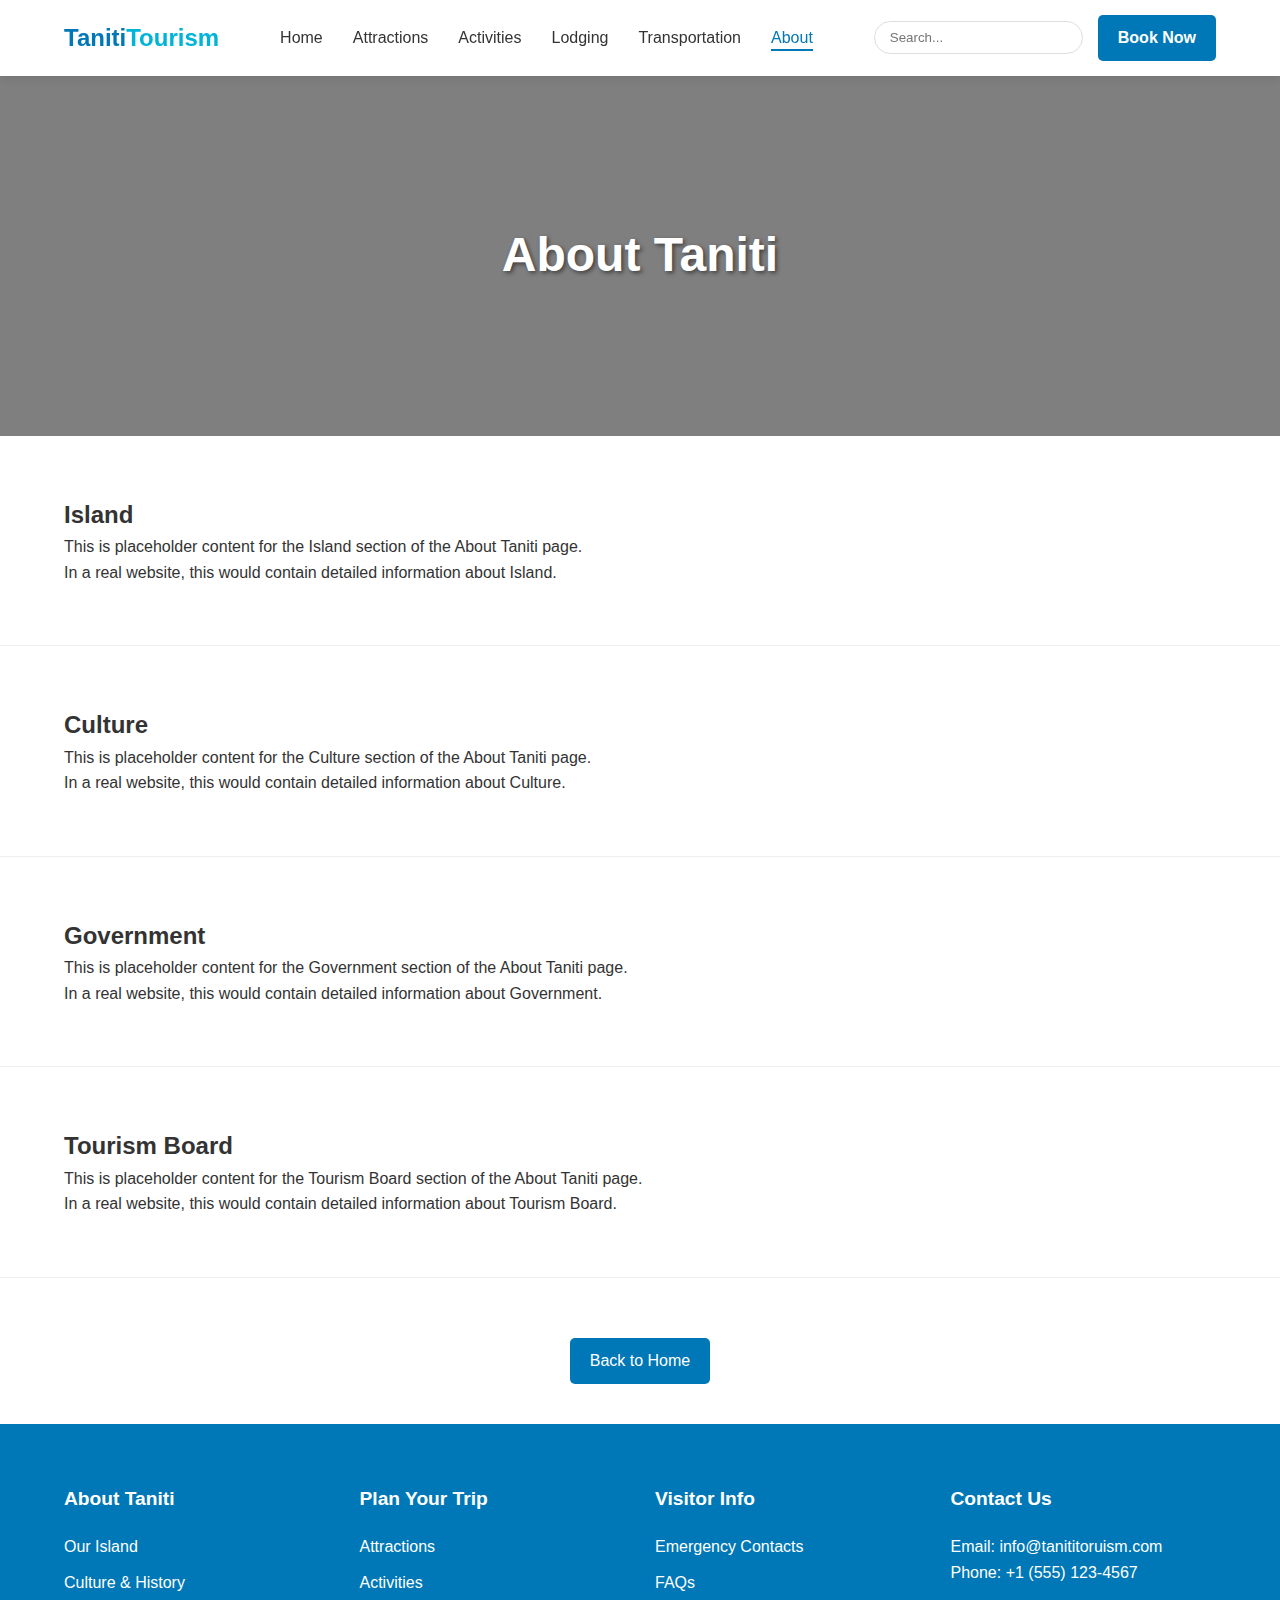
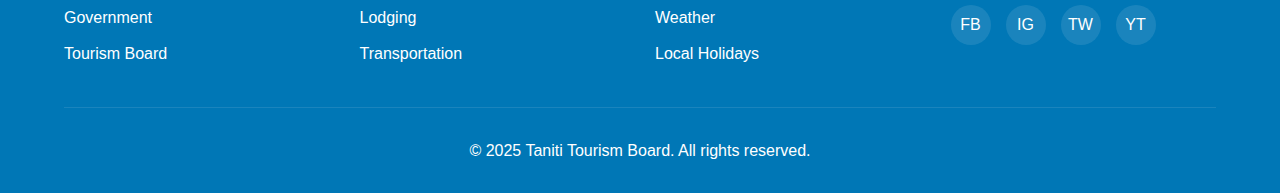
<file: about.html>
<!DOCTYPE html>
<html lang="en">
<head>
    <meta charset="UTF-8">
    <meta name="viewport" content="width=device-width, initial-scale=1.0">
    <title>Taniti Tourism - About</title>
    <link rel="stylesheet" href="styles.css">
    <script src="script.js" defer></script>
</head>
<body>
    <!-- This page will be dynamically generated by script.js -->
    <!-- The content here is just a fallback in case JavaScript is disabled -->
    
    <!-- Header -->
    <header>
        <div class="logo">Taniti<span>Tourism</span></div>
        <nav id="desktop-nav">
            <ul>
                <li><a href="index.html">Home</a></li>
                <li><a href="attractions.html">Attractions</a></li>
                <li><a href="activities.html">Activities</a></li>
                <li><a href="lodging.html">Lodging</a></li>
                <li><a href="transportation.html">Transportation</a></li>
                <li><a href="about.html" class="active">About</a></li>
            </ul>
        </nav>
        <div class="mobile-nav-toggle" id="mobile-nav-toggle">
            <span></span>
            <span></span>
            <span></span>
        </div>
        <nav id="mobile-nav">
            <ul>
                <li><a href="index.html">Home</a></li>
                <li><a href="attractions.html">Attractions</a></li>
                <li><a href="activities.html">Activities</a></li>
                <li><a href="lodging.html">Lodging</a></li>
                <li><a href="transportation.html">Transportation</a></li>
                <li><a href="about.html" class="active">About</a></li>
                <li><a href="visitor-essentials.html">Visitor Essentials</a></li>
            </ul>
        </nav>
        <div class="header-right">
            <input type="text" class="search-bar" placeholder="Search...">
            <a href="booking.html" class="book-now-btn">Book Now</a>
        </div>
    </header>
    
    <!-- Page Header -->
    <div class="page-header">
        <h1 class="page-title">About Taniti</h1>
    </div>
    
    <!-- Page Content -->
    <main>
        <section id="island" class="page-section">
            <h2>Our Island</h2>
            <div class="section-content">
                <div style="display: flex; flex-wrap: wrap; gap: 30px;">
                    <div style="flex: 1; min-width: 300px;">
                        <img src="https://images.unsplash.com/photo-1559128010-7c1ad6e1b6a5?ixlib=rb-4.0.3&ixid=M3wxMjA3fDB8MHxwaG90by1wYWdlfHx8fGVufDB8fHx8fA%3D%3D&auto=format&fit=crop&w=1470&q=80" alt="Taniti Island" style="width: 100%; border-radius: 10px; margin-bottom: 20px;">
                    </div>
                    <div style="flex: 2; min-width: 300px;">
                        <h3>Discover Taniti</h3>
                        <p>Taniti is a small, tropical island in the Pacific. While the island has an area of less than 500 square miles, the terrain is varied and includes both sandy and rocky beaches, a small but safe harbor, lush tropical rainforests, and a mountainous interior that includes a small, active volcano.</p>
                        
                        <p>Taniti has an indigenous population of about 20,000. Until a recent increase in tourism, most of the Tanitian economy was dominated by fishing or agriculture.</p>
                        
                        <h4>Geography</h4>
                        <ul>
                            <li><strong>Location:</strong> Pacific Ocean</li>
                            <li><strong>Size:</strong> Less than 500 square miles</li>
                            <li><strong>Terrain:</strong> Beaches, rainforests, mountains, and an active volcano</li>
                            <li><strong>Main Bay:</strong> Yellow Leaf Bay</li>
                        </ul>
                        
                        <h4>Population</h4>
                        <ul>
                            <li><strong>Indigenous Population:</strong> Approximately 20,000</li>
                            <li><strong>Languages:</strong> Many younger Tanitians speak fluent English. Very little English is spoken in rural areas, especially by older residents.</li>
                            <li><strong>Economy:</strong> Traditionally fishing and agriculture, with growing tourism sector</li>
                        </ul>
                    </div>
                </div>
            </div>
        </section>
        
        <section id="culture" class="page-section">
            <h2>Culture & History</h2>
            <div class="section-content">
                <p>This is placeholder content for the Culture & History section of the About page.</p>
                <p>In a real website, this would contain detailed information about Taniti's culture and history.</p>
            </div>
        </section>
        
        <section id="government" class="page-section">
            <h2>Government</h2>
            <div class="section-content">
                <p>This is placeholder content for the Government section of the About page.</p>
                <p>In a real website, this would contain information about Taniti's government.</p>
            </div>
        </section>
        
        <section id="tourism-board" class="page-section">
            <h2>Tourism Board</h2>
            <div class="section-content">
                <p>This is placeholder content for the Tourism Board section of the About page.</p>
                <p>In a real website, this would contain information about Taniti's tourism board.</p>
            </div>
        </section>
        
        <div style="text-align: center; padding: 40px;">
            <a href="index.html" class="back-to-home">Back to Home</a>
        </div>
    </main>
    
    <!-- Footer -->
    <footer>
        <div class="footer-container">
            <div class="footer-col">
                <h3>About Taniti</h3>
                <ul>
                    <li><a href="about.html#island">Our Island</a></li>
                    <li><a href="about.html#culture">Culture & History</a></li>
                    <li><a href="about.html#government">Government</a></li>
                    <li><a href="about.html#tourism-board">Tourism Board</a></li>
                </ul>
            </div>
            <div class="footer-col">
                <h3>Plan Your Trip</h3>
                <ul>
                    <li><a href="attractions.html">Attractions</a></li>
                    <li><a href="activities.html">Activities</a></li>
                    <li><a href="lodging.html">Lodging</a></li>
                    <li><a href="transportation.html">Transportation</a></li>
                </ul>
            </div>
            <div class="footer-col">
                <h3>Visitor Info</h3>
                <ul>
                    <li><a href="visitor-essentials.html#emergency">Emergency Contacts</a></li>
                    <li><a href="visitor-essentials.html#faq">FAQs</a></li>
                    <li><a href="visitor-essentials.html#weather">Weather</a></li>
                    <li><a href="visitor-essentials.html#holidays">Local Holidays</a></li>
                </ul>
            </div>
            <div class="footer-col">
                <h3>Contact Us</h3>
                <p>Email: info@tanititoruism.com</p>
                <p>Phone: +1 (555) 123-4567</p>
                <div class="social-icons">
                    <a href="#">FB</a>
                    <a href="#">IG</a>
                    <a href="#">TW</a>
                    <a href="#">YT</a>
                </div>
            </div>
        </div>
        <div class="copyright">
            <p>&copy; 2025 Taniti Tourism Board. All rights reserved.</p>
        </div>
    </footer>
</body>
</html>
</file>
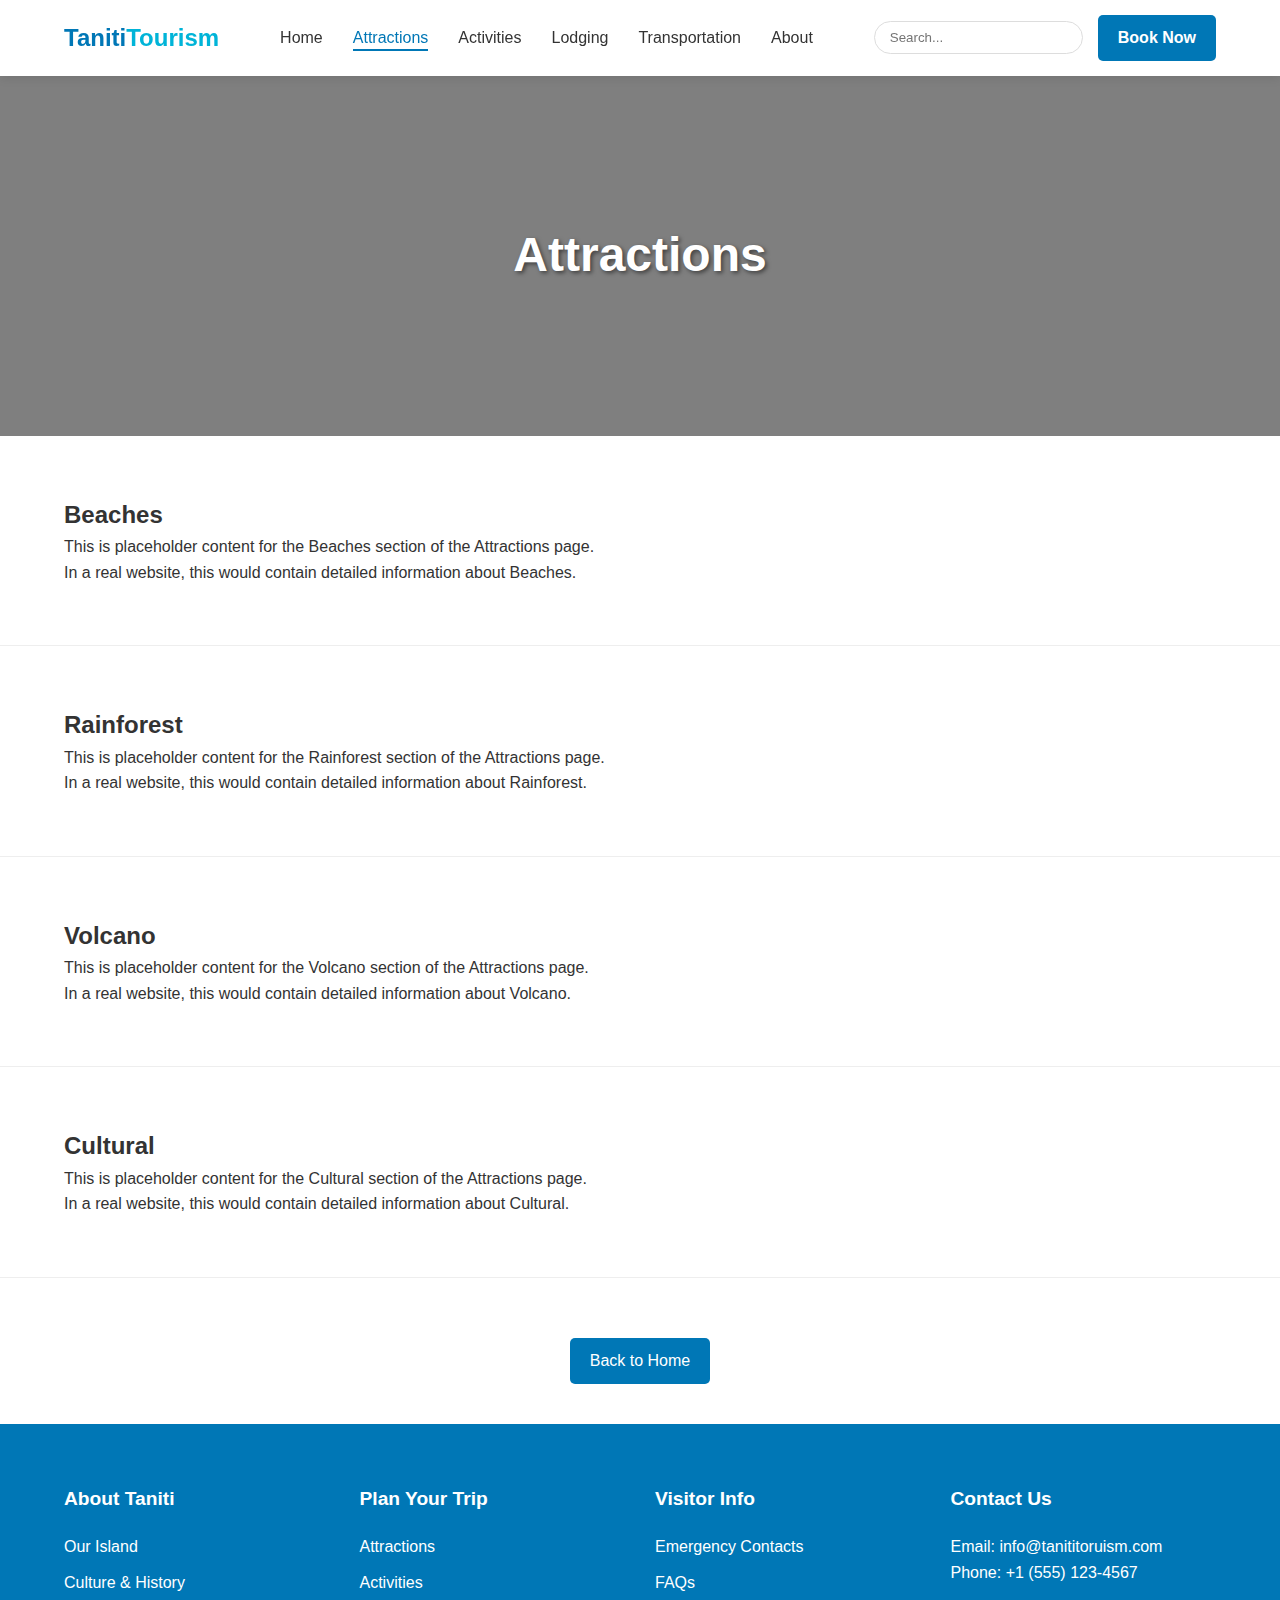
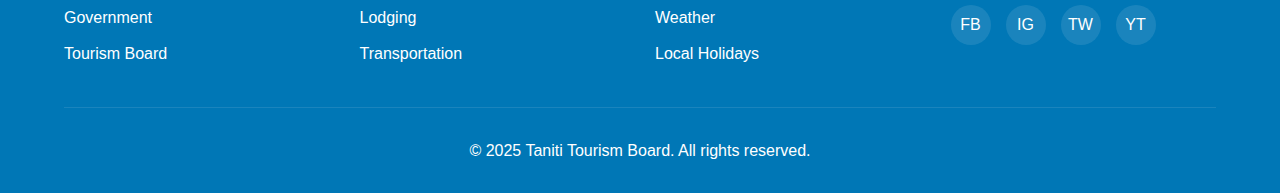
<file: attractions.html>
<!DOCTYPE html>
<html lang="en">
<head>
    <meta charset="UTF-8">
    <meta name="viewport" content="width=device-width, initial-scale=1.0">
    <title>Taniti Tourism - Attractions</title>
    <link rel="stylesheet" href="styles.css">
    <script src="script.js" defer></script>
</head>
<body>
    <!-- This page will be dynamically generated by script.js -->
    <!-- The content here is just a fallback in case JavaScript is disabled -->
    
    <!-- Header -->
    <header>
        <div class="logo">Taniti<span>Tourism</span></div>
        <nav id="desktop-nav">
            <ul>
                <li><a href="index.html">Home</a></li>
                <li><a href="attractions.html" class="active">Attractions</a></li>
                <li><a href="activities.html">Activities</a></li>
                <li><a href="lodging.html">Lodging</a></li>
                <li><a href="transportation.html">Transportation</a></li>
                <li><a href="about.html">About</a></li>
            </ul>
        </nav>
        <div class="mobile-nav-toggle" id="mobile-nav-toggle">
            <span></span>
            <span></span>
            <span></span>
        </div>
        <nav id="mobile-nav">
            <ul>
                <li><a href="index.html">Home</a></li>
                <li><a href="attractions.html" class="active">Attractions</a></li>
                <li><a href="activities.html">Activities</a></li>
                <li><a href="lodging.html">Lodging</a></li>
                <li><a href="transportation.html">Transportation</a></li>
                <li><a href="about.html">About</a></li>
                <li><a href="visitor-essentials.html">Visitor Essentials</a></li>
            </ul>
        </nav>
        <div class="header-right">
            <input type="text" class="search-bar" placeholder="Search...">
            <a href="booking.html" class="book-now-btn">Book Now</a>
        </div>
    </header>
    
    <!-- Page Header -->
    <div class="page-header">
        <h1 class="page-title">Attractions</h1>
    </div>
    
    <!-- Page Content -->
    <main>
        <section class="page-section">
            <h2>Discover Taniti's Natural Beauty</h2>
            <div class="section-content">
                <p>Taniti offers a diverse range of natural attractions, from pristine beaches to lush rainforests and an active volcano. Explore our island's beauty and create unforgettable memories.</p>
                
                <div class="attractions-grid" style="margin-top: 30px;">
                    <div class="attraction-card">
                        <img src="https://images.unsplash.com/photo-1507525428034-b723cf961d3e?ixlib=rb-4.0.3&ixid=M3wxMjA3fDB8MHxwaG90by1wYWdlfHx8fGVufDB8fHx8fA%3D%3D&auto=format&fit=crop&w=1473&q=80" alt="White Sandy Beaches">
                        <div class="overlay">
                            <h3>White Sandy Beaches</h3>
                            <p>Relax on our pristine beaches surrounding Yellow Leaf Bay</p>
                        </div>
                        <a href="#beaches" class="card-link"></a>
                    </div>
                    <div class="attraction-card">
                        <img src="https://images.unsplash.com/photo-1511497584788-876760111969?ixlib=rb-4.0.3&ixid=M3wxMjA3fDB8MHxwaG90by1wYWdlfHx8fGVufDB8fHx8fA%3D%3D&auto=format&fit=crop&w=1632&q=80" alt="Tropical Rainforest">
                        <div class="overlay">
                            <h3>Lush Rainforest</h3>
                            <p>Explore the biodiversity of our tropical rainforest</p>
                        </div>
                        <a href="#rainforest" class="card-link"></a>
                    </div>
                    <div class="attraction-card">
                        <img src="https://images.unsplash.com/photo-1621415814107-1d7a5e9c8ab0?ixlib=rb-4.0.3&ixid=M3wxMjA3fDB8MHxwaG90by1wYWdlfHx8fGVufDB8fHx8fA%3D%3D&auto=format&fit=crop&w=1470&q=80" alt="Active Volcano">
                        <div class="overlay">
                            <h3>Active Volcano</h3>
                            <p>Witness the power of nature at our active volcano</p>
                        </div>
                        <a href="#volcano" class="card-link"></a>
                    </div>
                    <div class="attraction-card">
                        <img src="https://images.unsplash.com/photo-1566073771259-6a8506099945?ixlib=rb-4.0.3&ixid=M3wxMjA3fDB8MHxwaG90by1wYWdlfHx8fGVufDB8fHx8fA%3D%3D&auto=format&fit=crop&w=1470&q=80" alt="Cultural Sites">
                        <div class="overlay">
                            <h3>Cultural Sites</h3>
                            <p>Discover the rich history and culture of Taniti</p>
                        </div>
                        <a href="#cultural" class="card-link"></a>
                    </div>
                </div>
            </div>
        </section>
        
        <section id="beaches" class="page-section">
            <h2>Beaches</h2>
            <div class="section-content">
                <div style="display: flex; flex-wrap: wrap; gap: 30px;">
                    <div style="flex: 1; min-width: 300px;">
                        <img src="https://images.unsplash.com/photo-1507525428034-b723cf961d3e?ixlib=rb-4.0.3&ixid=M3wxMjA3fDB8MHxwaG90by1wYWdlfHx8fGVufDB8fHx8fA%3D%3D&auto=format&fit=crop&w=1473&q=80" alt="White Sandy Beaches" style="width: 100%; border-radius: 10px; margin-bottom: 20px;">
                    </div>
                    <div style="flex: 2; min-width: 300px;">
                        <h3>White Sandy Beaches</h3>
                        <p>Taniti is home to some of the most beautiful beaches in the Pacific. The white sandy beaches that encircle Yellow Leaf Bay are perfect for swimming, sunbathing, and watching spectacular sunsets.</p>
                        
                        <h4>Popular Beaches</h4>
                        <ul>
                            <li><strong>Golden Sands Beach:</strong> The largest and most popular beach on the island, with calm waters perfect for swimming.</li>
                            <li><strong>Turtle Bay:</strong> A protected cove where you can often spot sea turtles.</li>
                            <li><strong>Sunset Point:</strong> The best spot to watch the sun set over the Pacific Ocean.</li>
                        </ul>
                        
                        <h4>Beach Activities</h4>
                        <p>Our beaches offer a variety of activities:</p>
                        <ul>
                            <li>Swimming in crystal-clear waters</li>
                            <li>Snorkeling along coral reefs</li>
                            <li>Beach volleyball and other sports</li>
                            <li>Beachcombing for shells and treasures</li>
                            <li>Relaxing in the sun</li>
                        </ul>
                        
                        <a href="activities.html" class="learn-more" style="display: inline-block; margin-top: 20px; color: #00b4d8; font-weight: 500;">Explore Beach Activities</a>
                    </div>
                </div>
            </div>
        </section>
        
        <section id="rainforest" class="page-section">
            <h2>Rainforest</h2>
            <div class="section-content">
                <p>This is placeholder content for the Rainforest section of the Attractions page.</p>
                <p>In a real website, this would contain detailed information about the rainforest.</p>
            </div>
        </section>
        
        <section id="volcano" class="page-section">
            <h2>Volcano</h2>
            <div class="section-content">
                <p>This is placeholder content for the Volcano section of the Attractions page.</p>
                <p>In a real website, this would contain detailed information about the volcano.</p>
            </div>
        </section>
        
        <section id="cultural" class="page-section">
            <h2>Cultural Sites</h2>
            <div class="section-content">
                <p>This is placeholder content for the Cultural Sites section of the Attractions page.</p>
                <p>In a real website, this would contain detailed information about cultural sites.</p>
            </div>
        </section>
        
        <div style="text-align: center; padding: 40px;">
            <a href="index.html" class="back-to-home">Back to Home</a>
        </div>
    </main>
    
    <!-- Footer -->
    <footer>
        <div class="footer-container">
            <div class="footer-col">
                <h3>About Taniti</h3>
                <ul>
                    <li><a href="about.html#island">Our Island</a></li>
                    <li><a href="about.html#culture">Culture & History</a></li>
                    <li><a href="about.html#government">Government</a></li>
                    <li><a href="about.html#tourism-board">Tourism Board</a></li>
                </ul>
            </div>
            <div class="footer-col">
                <h3>Plan Your Trip</h3>
                <ul>
                    <li><a href="attractions.html">Attractions</a></li>
                    <li><a href="activities.html">Activities</a></li>
                    <li><a href="lodging.html">Lodging</a></li>
                    <li><a href="transportation.html">Transportation</a></li>
                </ul>
            </div>
            <div class="footer-col">
                <h3>Visitor Info</h3>
                <ul>
                    <li><a href="visitor-essentials.html#emergency">Emergency Contacts</a></li>
                    <li><a href="visitor-essentials.html#faq">FAQs</a></li>
                    <li><a href="visitor-essentials.html#weather">Weather</a></li>
                    <li><a href="visitor-essentials.html#holidays">Local Holidays</a></li>
                </ul>
            </div>
            <div class="footer-col">
                <h3>Contact Us</h3>
                <p>Email: info@tanititoruism.com</p>
                <p>Phone: +1 (555) 123-4567</p>
                <div class="social-icons">
                    <a href="#">FB</a>
                    <a href="#">IG</a>
                    <a href="#">TW</a>
                    <a href="#">YT</a>
                </div>
            </div>
        </div>
        <div class="copyright">
            <p>&copy; 2025 Taniti Tourism Board. All rights reserved.</p>
        </div>
    </footer>
</body>
</html>
</file>
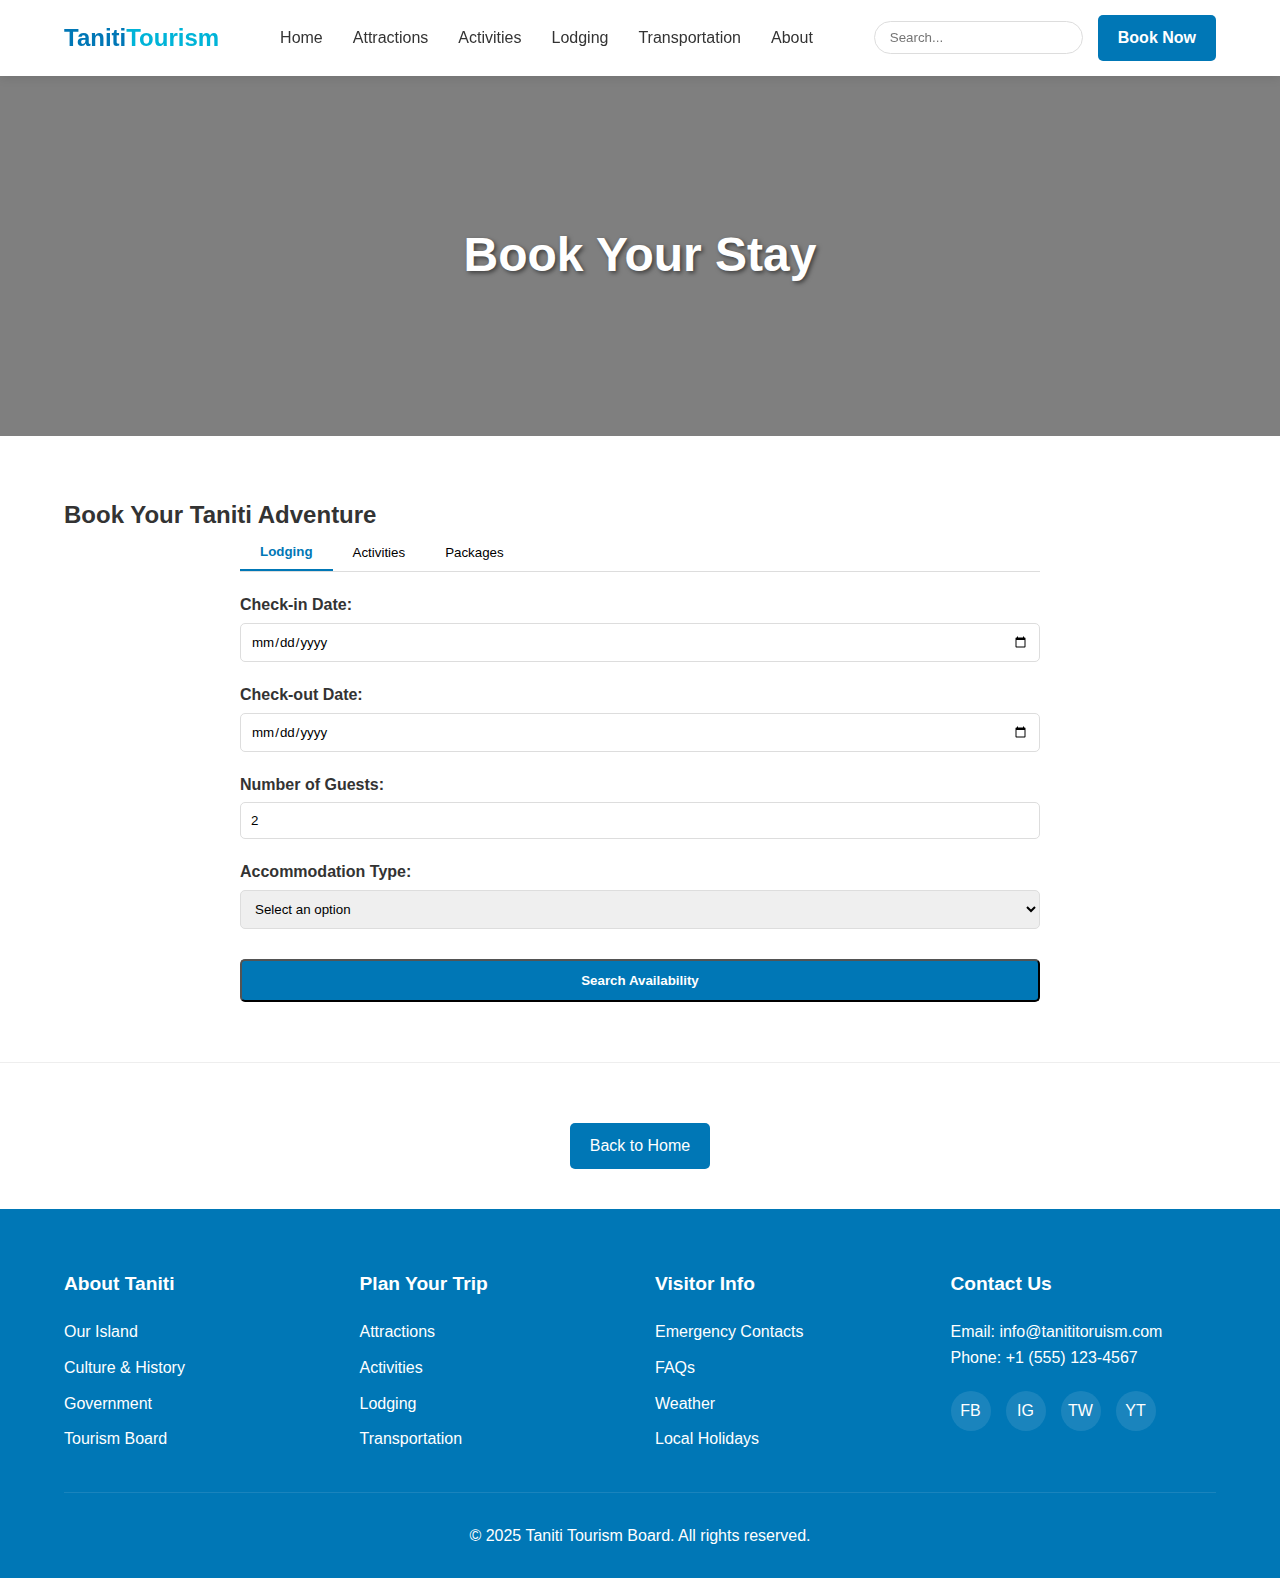
<file: booking.html>
<!DOCTYPE html>
<html lang="en">
<head>
    <meta charset="UTF-8">
    <meta name="viewport" content="width=device-width, initial-scale=1.0">
    <title>Taniti Tourism - Book Your Stay</title>
    <link rel="stylesheet" href="styles.css">
    <script src="script.js" defer></script>
</head>
<body>
    <!-- This page will be dynamically generated by script.js -->
    <!-- The content here is just a fallback in case JavaScript is disabled -->
    
    <!-- Header -->
    <header>
        <div class="logo">Taniti<span>Tourism</span></div>
        <nav id="desktop-nav">
            <ul>
                <li><a href="index.html">Home</a></li>
                <li><a href="attractions.html">Attractions</a></li>
                <li><a href="activities.html">Activities</a></li>
                <li><a href="lodging.html">Lodging</a></li>
                <li><a href="transportation.html">Transportation</a></li>
                <li><a href="about.html">About</a></li>
            </ul>
        </nav>
        <div class="mobile-nav-toggle" id="mobile-nav-toggle">
            <span></span>
            <span></span>
            <span></span>
        </div>
        <nav id="mobile-nav">
            <ul>
                <li><a href="index.html">Home</a></li>
                <li><a href="attractions.html">Attractions</a></li>
                <li><a href="activities.html">Activities</a></li>
                <li><a href="lodging.html">Lodging</a></li>
                <li><a href="transportation.html">Transportation</a></li>
                <li><a href="about.html">About</a></li>
                <li><a href="visitor-essentials.html">Visitor Essentials</a></li>
            </ul>
        </nav>
        <div class="header-right">
            <input type="text" class="search-bar" placeholder="Search...">
            <a href="booking.html" class="book-now-btn">Book Now</a>
        </div>
    </header>
    
    <!-- Page Header -->
    <div class="page-header">
        <h1 class="page-title">Book Your Taniti Adventure</h1>
    </div>
    
    <!-- Page Content -->
    <main>
        <section class="page-section">
            <h2>Book Your Taniti Adventure</h2>
            <div class="section-content">
                <div style="max-width: 800px; margin: 0 auto;">
                    <div class="booking-tabs" style="display: flex; margin-bottom: 20px; border-bottom: 1px solid #ddd;">
                        <button class="tab-btn active" data-tab="lodging" style="padding: 10px 20px; background: none; border: none; cursor: pointer; font-weight: bold; color: #0077b6; border-bottom: 2px solid #0077b6;">Lodging</button>
                        <button class="tab-btn" data-tab="activities" style="padding: 10px 20px; background: none; border: none; cursor: pointer;">Activities</button>
                        <button class="tab-btn" data-tab="packages" style="padding: 10px 20px; background: none; border: none; cursor: pointer;">Packages</button>
                    </div>
                    
                    <div class="tab-content" id="lodging-tab" style="display: block;">
                        <form class="booking-form">
                            <div style="margin-bottom: 20px;">
                                <label for="check-in" style="display: block; margin-bottom: 5px; font-weight: bold;">Check-in Date:</label>
                                <input type="date" id="check-in" style="width: 100%; padding: 10px; border: 1px solid #ddd; border-radius: 5px;">
                            </div>
                            
                            <div style="margin-bottom: 20px;">
                                <label for="check-out" style="display: block; margin-bottom: 5px; font-weight: bold;">Check-out Date:</label>
                                <input type="date" id="check-out" style="width: 100%; padding: 10px; border: 1px solid #ddd; border-radius: 5px;">
                            </div>
                            
                            <div style="margin-bottom: 20px;">
                                <label for="guests" style="display: block; margin-bottom: 5px; font-weight: bold;">Number of Guests:</label>
                                <input type="number" id="guests" min="1" value="2" style="width: 100%; padding: 10px; border: 1px solid #ddd; border-radius: 5px;">
                            </div>
                            
                            <div style="margin-bottom: 20px;">
                                <label for="lodging-type" style="display: block; margin-bottom: 5px; font-weight: bold;">Accommodation Type:</label>
                                <select id="lodging-type" style="width: 100%; padding: 10px; border: 1px solid #ddd; border-radius: 5px;">
                                    <option value="">Select an option</option>
                                    <option value="resort">Resort</option>
                                    <option value="hotel">Hotel</option>
                                    <option value="bb">Bed & Breakfast</option>
                                    <option value="hostel">Hostel</option>
                                </select>
                            </div>
                            
                            <button type="button" id="search-lodging" class="book-now-btn" style="width: 100%; padding: 12px; margin-top: 10px;">Search Availability</button>
                        </form>
                    </div>
                    
                    <div class="tab-content" id="activities-tab" style="display: none;">
                        <form class="booking-form">
                            <div style="margin-bottom: 20px;">
                                <label for="activity-date" style="display: block; margin-bottom: 5px; font-weight: bold;">Date:</label>
                                <input type="date" id="activity-date" style="width: 100%; padding: 10px; border: 1px solid #ddd; border-radius: 5px;">
                            </div>
                            
                            <div style="margin-bottom: 20px;">
                                <label for="activity-type" style="display: block; margin-bottom: 5px; font-weight: bold;">Activity Type:</label>
                                <select id="activity-type" style="width: 100%; padding: 10px; border: 1px solid #ddd; border-radius: 5px;">
                                    <option value="">Select an activity</option>
                                    <option value="snorkeling">Snorkeling Tour</option>
                                    <option value="ziplining">Zip-lining Adventure</option>
                                    <option value="fishing">Fishing Charter</option>
                                    <option value="volcano">Volcano Tour</option>
                                    <option value="rainforest">Rainforest Hike</option>
                                </select>
                            </div>
                            
                            <div style="margin-bottom: 20px;">
                                <label for="activity-participants" style="display: block; margin-bottom: 5px; font-weight: bold;">Number of Participants:</label>
                                <input type="number" id="activity-participants" min="1" value="2" style="width: 100%; padding: 10px; border: 1px solid #ddd; border-radius: 5px;">
                            </div>
                            
                            <button type="button" id="search-activities" class="book-now-btn" style="width: 100%; padding: 12px; margin-top: 10px;">Check Availability</button>
                        </form>
                    </div>
                    
                    <div class="tab-content" id="packages-tab" style="display: none;">
                        <form class="booking-form">
                            <div style="margin-bottom: 20px;">
                                <label for="package-checkin" style="display: block; margin-bottom: 5px; font-weight: bold;">Check-in Date:</label>
                                <input type="date" id="package-checkin" style="width: 100%; padding: 10px; border: 1px solid #ddd; border-radius: 5px;">
                            </div>
                            
                            <div style="margin-bottom: 20px;">
                                <label for="package-checkout" style="display: block; margin-bottom: 5px; font-weight: bold;">Check-out Date:</label>
                                <input type="date" id="package-checkout" style="width: 100%; padding: 10px; border: 1px solid #ddd; border-radius: 5px;">
                            </div>
                            
                            <div style="margin-bottom: 20px;">
                                <label for="package-type" style="display: block; margin-bottom: 5px; font-weight: bold;">Package Type:</label>
                                <select id="package-type" style="width: 100%; padding: 10px; border: 1px solid #ddd; border-radius: 5px;">
                                    <option value="">Select a package</option>
                                    <option value="adventure">Adventure Package</option>
                                    <option value="relaxation">Relaxation Package</option>
                                    <option value="family">Family Package</option>
                                    <option value="honeymoon">Honeymoon Package</option>
                                </select>
                            </div>
                            
                            <div style="margin-bottom: 20px;">
                                <label for="package-guests" style="display: block; margin-bottom: 5px; font-weight: bold;">Number of Guests:</label>
                                <input type="number" id="package-guests" min="1" value="2" style="width: 100%; padding: 10px; border: 1px solid #ddd; border-radius: 5px;">
                            </div>
                            
                            <button type="button" id="search-packages" class="book-now-btn" style="width: 100%; padding: 12px; margin-top: 10px;">View Packages</button>
                        </form>
                    </div>
                </div>
            </div>
        </section>
        
        <div style="text-align: center; padding: 40px;">
            <a href="index.html" class="back-to-home">Back to Home</a>
        </div>
    </main>
    
    <!-- Footer -->
    <footer>
        <div class="footer-container">
            <div class="footer-col">
                <h3>About Taniti</h3>
                <ul>
                    <li><a href="about.html#island">Our Island</a></li>
                    <li><a href="about.html#culture">Culture & History</a></li>
                    <li><a href="about.html#government">Government</a></li>
                    <li><a href="about.html#tourism-board">Tourism Board</a></li>
                </ul>
            </div>
            <div class="footer-col">
                <h3>Plan Your Trip</h3>
                <ul>
                    <li><a href="attractions.html">Attractions</a></li>
                    <li><a href="activities.html">Activities</a></li>
                    <li><a href="lodging.html">Lodging</a></li>
                    <li><a href="transportation.html">Transportation</a></li>
                </ul>
            </div>
            <div class="footer-col">
                <h3>Visitor Info</h3>
                <ul>
                    <li><a href="visitor-essentials.html#emergency">Emergency Contacts</a></li>
                    <li><a href="visitor-essentials.html#faq">FAQs</a></li>
                    <li><a href="visitor-essentials.html#weather">Weather</a></li>
                    <li><a href="visitor-essentials.html#holidays">Local Holidays</a></li>
                </ul>
            </div>
            <div class="footer-col">
                <h3>Contact Us</h3>
                <p>Email: info@tanititoruism.com</p>
                <p>Phone: +1 (555) 123-4567</p>
                <div class="social-icons">
                    <a href="#">FB</a>
                    <a href="#">IG</a>
                    <a href="#">TW</a>
                    <a href="#">YT</a>
                </div>
            </div>
        </div>
        <div class="copyright">
            <p>&copy; 2025 Taniti Tourism Board. All rights reserved.</p>
        </div>
    </footer>
    
    <script>
        // Add event listeners for booking page tabs
        document.addEventListener('DOMContentLoaded', function() {
            const tabBtns = document.querySelectorAll('.tab-btn');
            const tabContents = document.querySelectorAll('.tab-content');
            
            if (tabBtns.length > 0 && tabContents.length > 0) {
                tabBtns.forEach(btn => {
                    btn.addEventListener('click', function() {
                        // Remove active class from all buttons
                        tabBtns.forEach(b => b.classList.remove('active'));
                        tabBtns.forEach(b => b.style.color = '');
                        tabBtns.forEach(b => b.style.borderBottom = '');
                        
                        // Add active class to clicked button
                        this.classList.add('active');
                        this.style.color = '#0077b6';
                        this.style.borderBottom = '2px solid #0077b6';
                        
                        // Hide all tab contents
                        tabContents.forEach(content => {
                            content.style.display = 'none';
                        });
                        
                        // Show the selected tab content
                        const tabId = this.getAttribute('data-tab') + '-tab';
                        document.getElementById(tabId).style.display = 'block';
                    });
                });
            }
            
            // Add event listeners for form submissions
            const searchLodgingBtn = document.getElementById('search-lodging');
            const searchActivitiesBtn = document.getElementById('search-activities');
            const searchPackagesBtn = document.getElementById('search-packages');
            
            if (searchLodgingBtn) {
                searchLodgingBtn.addEventListener('click', function() {
                    alert('Thank you for your search! In a real website, this would show available lodging options for your selected dates.');
                });
            }
            
            if (searchActivitiesBtn) {
                searchActivitiesBtn.addEventListener('click', function() {
                    const activityType = document.getElementById('activity-type').value;
                    if (activityType === 'snorkeling') {
                        alert('Snorkeling tours are available on your selected date! In a real website, this would show available time slots and booking options.');
                    } else {
                        alert('Thank you for your search! In a real website, this would show available activities for your selected date.');
                    }
                });
            }
            
            if (searchPackagesBtn) {
                searchPackagesBtn.addEventListener('click', function() {
                    alert('Thank you for your interest! In a real website, this would show available package options for your selected dates.');
                });
            }
        });
    </script>
</body>
</html>
</file>
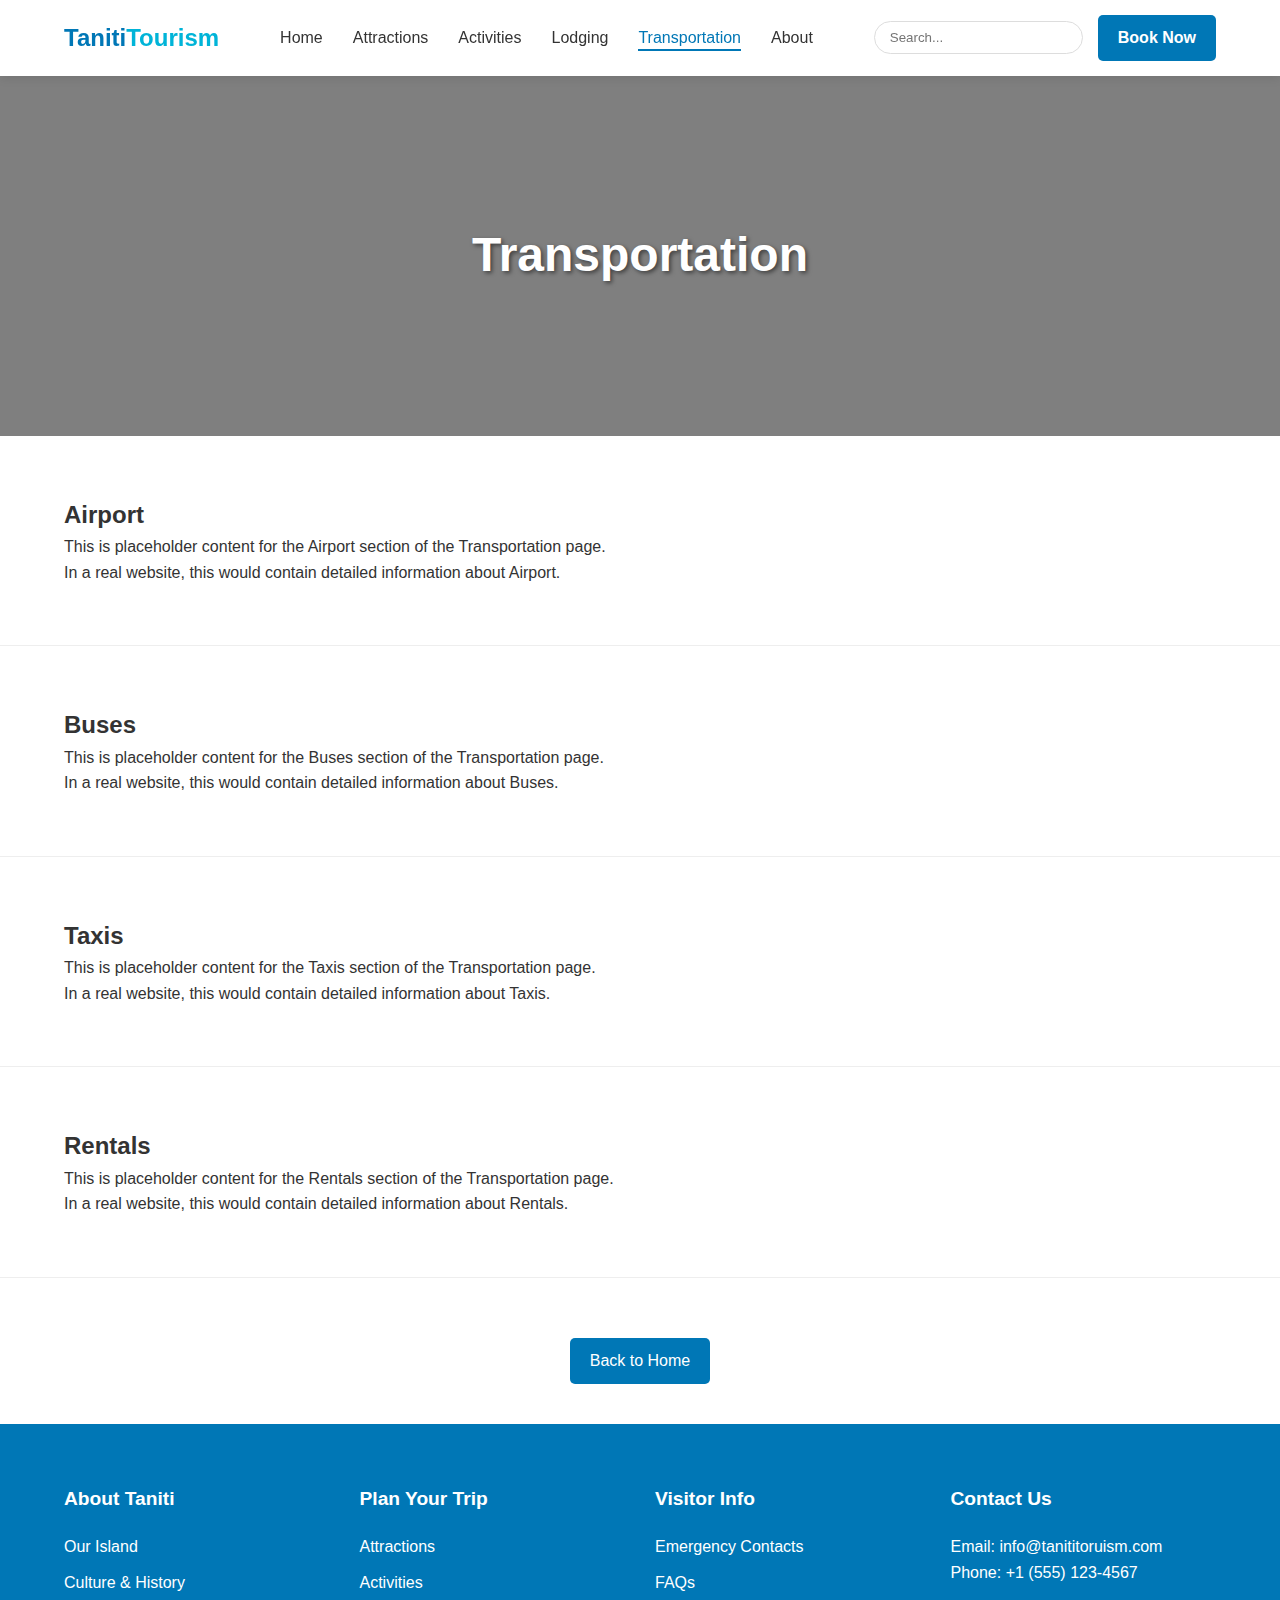
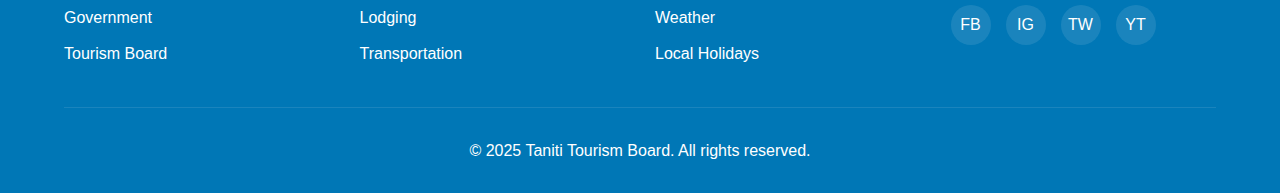
<file: transportation.html>
<!DOCTYPE html>
<html lang="en">
<head>
    <meta charset="UTF-8">
    <meta name="viewport" content="width=device-width, initial-scale=1.0">
    <title>Taniti Tourism - Transportation</title>
    <link rel="stylesheet" href="styles.css">
    <script src="script.js" defer></script>
</head>
<body>
    <!-- This page will be dynamically generated by script.js -->
    <!-- The content here is just a fallback in case JavaScript is disabled -->
    
    <!-- Header -->
    <header>
        <div class="logo">Taniti<span>Tourism</span></div>
        <nav id="desktop-nav">
            <ul>
                <li><a href="index.html">Home</a></li>
                <li><a href="attractions.html">Attractions</a></li>
                <li><a href="activities.html">Activities</a></li>
                <li><a href="lodging.html">Lodging</a></li>
                <li><a href="transportation.html" class="active">Transportation</a></li>
                <li><a href="about.html">About</a></li>
            </ul>
        </nav>
        <div class="mobile-nav-toggle" id="mobile-nav-toggle">
            <span></span>
            <span></span>
            <span></span>
        </div>
        <nav id="mobile-nav">
            <ul>
                <li><a href="index.html">Home</a></li>
                <li><a href="attractions.html">Attractions</a></li>
                <li><a href="activities.html">Activities</a></li>
                <li><a href="lodging.html">Lodging</a></li>
                <li><a href="transportation.html" class="active">Transportation</a></li>
                <li><a href="about.html">About</a></li>
                <li><a href="visitor-essentials.html">Visitor Essentials</a></li>
            </ul>
        </nav>
        <div class="header-right">
            <input type="text" class="search-bar" placeholder="Search...">
            <a href="booking.html" class="book-now-btn">Book Now</a>
        </div>
    </header>
    
    <!-- Page Header -->
    <div class="page-header">
        <h1 class="page-title">Transportation</h1>
    </div>
    
    <!-- Page Content -->
    <main>
        <section id="taxis" class="page-section">
            <h2>Taxi Services</h2>
            <div class="section-content">
                <div style="display: flex; flex-wrap: wrap; gap: 30px;">
                    <div style="flex: 1; min-width: 300px;">
                        <img src="https://images.unsplash.com/photo-1559128010-7c1ad6e1b6a5?ixlib=rb-4.0.3&ixid=M3wxMjA3fDB8MHxwaG90by1wYWdlfHx8fGVufDB8fHx8fA%3D%3D&auto=format&fit=crop&w=1470&q=80" alt="Taniti Taxi" style="width: 100%; border-radius: 10px; margin-bottom: 20px;">
                    </div>
                    <div style="flex: 2; min-width: 300px;">
                        <h3>Taniti Taxi Services</h3>
                        <p>Taxis are readily available in Taniti City and can be hailed on the street or called for pickup. They are a convenient way to get around the city and to nearby attractions.</p>
                        
                        <div style="margin: 20px 0; padding: 20px; background-color: #f8f9fa; border-radius: 10px;">
                            <h4>Taxi Information</h4>
                            <ul style="list-style-type: none; padding: 0;">
                                <li style="margin-bottom: 10px;"><strong>Operating Hours:</strong> 24/7</li>
                                <li style="margin-bottom: 10px;"><strong>Base Fare:</strong> $5.00</li>
                                <li style="margin-bottom: 10px;"><strong>Per Mile:</strong> $2.50</li>
                                <li style="margin-bottom: 10px;"><strong>Waiting Time:</strong> $0.50 per minute</li>
                                <li style="margin-bottom: 10px;"><strong>Phone:</strong> +1 (555) 123-TAXI</li>
                            </ul>
                        </div>
                        
                        <h4>Taxi Companies</h4>
                        <div style="display: flex; flex-wrap: wrap; gap: 20px; margin-top: 20px;">
                            <div style="flex: 1; min-width: 200px; padding: 15px; border: 1px solid #eee; border-radius: 10px;">
                                <h5>Taniti City Cabs</h5>
                                <p>The largest taxi company on the island with a fleet of over 50 vehicles.</p>
                                <p><strong>Phone:</strong> +1 (555) 123-4567</p>
                            </div>
                            <div style="flex: 1; min-width: 200px; padding: 15px; border: 1px solid #eee; border-radius: 10px;">
                                <h5>Island Express Taxi</h5>
                                <p>Premium taxi service with luxury vehicles and professional drivers.</p>
                                <p><strong>Phone:</strong> +1 (555) 987-6543</p>
                            </div>
                            <div style="flex: 1; min-width: 200px; padding: 15px; border: 1px solid #eee; border-radius: 10px;">
                                <h5>Green Taxi Taniti</h5>
                                <p>Eco-friendly taxi service using hybrid and electric vehicles.</p>
                                <p><strong>Phone:</strong> +1 (555) 456-7890</p>
                            </div>
                        </div>
                    </div>
                </div>
            </div>
        </section>
        
        <section id="airport" class="page-section">
            <h2>Airport Transportation</h2>
            <div class="section-content">
                <p>This is placeholder content for the Airport Transportation section of the Transportation page.</p>
                <p>In a real website, this would contain detailed information about airport transportation options.</p>
            </div>
        </section>
        
        <section id="buses" class="page-section">
            <h2>Public Buses</h2>
            <div class="section-content">
                <p>This is placeholder content for the Public Buses section of the Transportation page.</p>
                <p>In a real website, this would contain detailed information about public bus routes and schedules.</p>
            </div>
        </section>
        
        <section id="rentals" class="page-section">
            <h2>Rental Options</h2>
            <div class="section-content">
                <p>This is placeholder content for the Rental Options section of the Transportation page.</p>
                <p>In a real website, this would contain detailed information about car, bike, and other rental options.</p>
            </div>
        </section>
        
        <div style="text-align: center; padding: 40px;">
            <a href="index.html" class="back-to-home">Back to Home</a>
        </div>
    </main>
    
    <!-- Footer -->
    <footer>
        <div class="footer-container">
            <div class="footer-col">
                <h3>About Taniti</h3>
                <ul>
                    <li><a href="about.html#island">Our Island</a></li>
                    <li><a href="about.html#culture">Culture & History</a></li>
                    <li><a href="about.html#government">Government</a></li>
                    <li><a href="about.html#tourism-board">Tourism Board</a></li>
                </ul>
            </div>
            <div class="footer-col">
                <h3>Plan Your Trip</h3>
                <ul>
                    <li><a href="attractions.html">Attractions</a></li>
                    <li><a href="activities.html">Activities</a></li>
                    <li><a href="lodging.html">Lodging</a></li>
                    <li><a href="transportation.html">Transportation</a></li>
                </ul>
            </div>
            <div class="footer-col">
                <h3>Visitor Info</h3>
                <ul>
                    <li><a href="visitor-essentials.html#emergency">Emergency Contacts</a></li>
                    <li><a href="visitor-essentials.html#faq">FAQs</a></li>
                    <li><a href="visitor-essentials.html#weather">Weather</a></li>
                    <li><a href="visitor-essentials.html#holidays">Local Holidays</a></li>
                </ul>
            </div>
            <div class="footer-col">
                <h3>Contact Us</h3>
                <p>Email: info@tanititoruism.com</p>
                <p>Phone: +1 (555) 123-4567</p>
                <div class="social-icons">
                    <a href="#">FB</a>
                    <a href="#">IG</a>
                    <a href="#">TW</a>
                    <a href="#">YT</a>
                </div>
            </div>
        </div>
        <div class="copyright">
            <p>&copy; 2025 Taniti Tourism Board. All rights reserved.</p>
        </div>
    </footer>
</body>
</html>
</file>
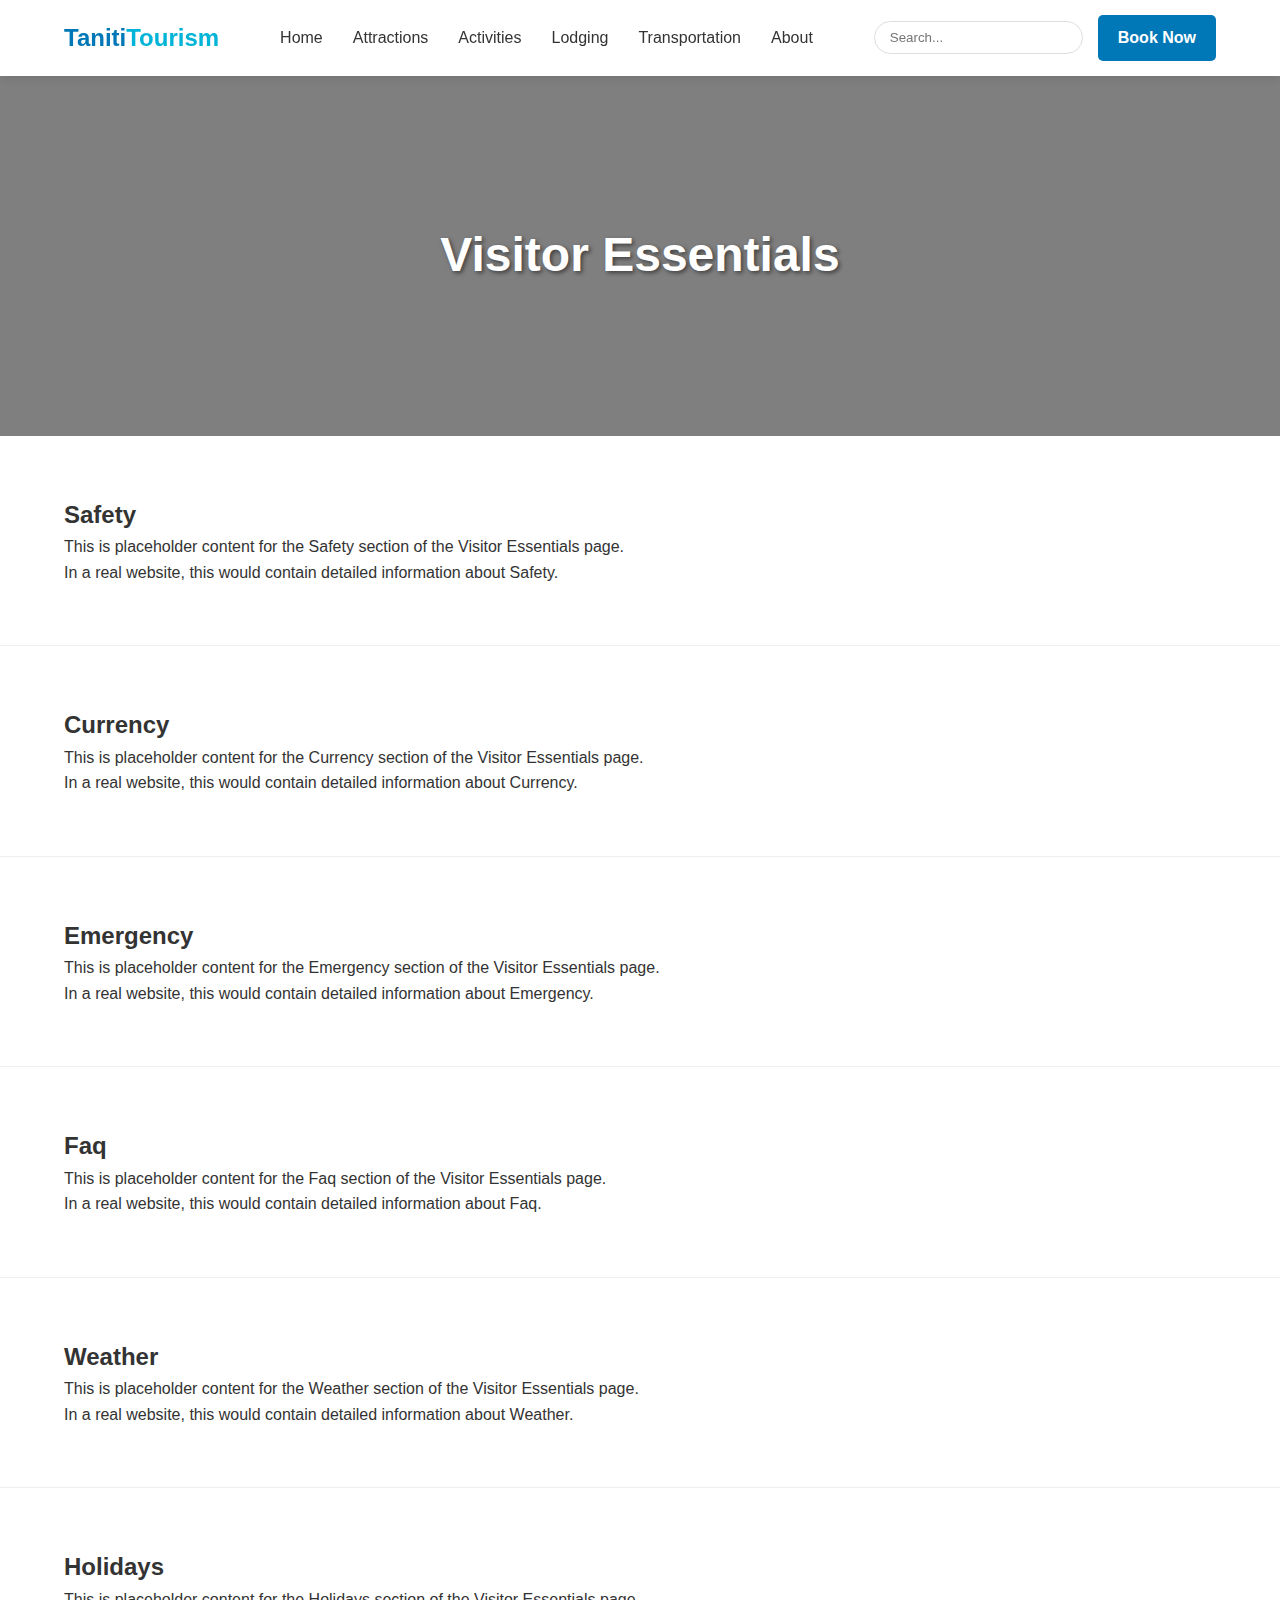
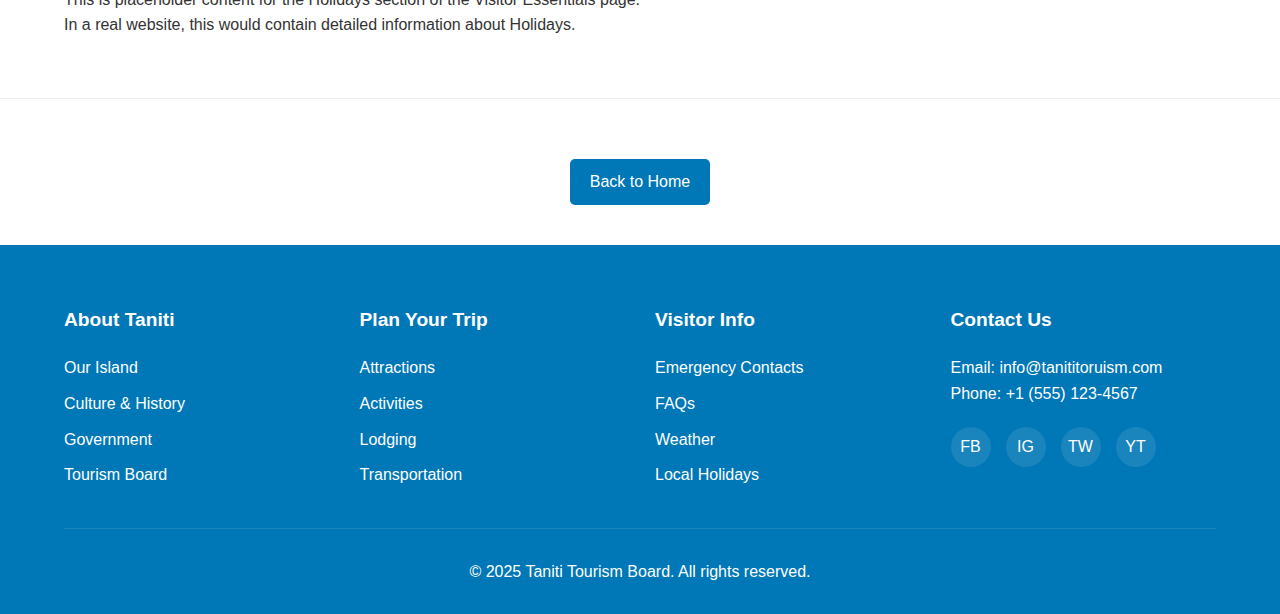
<file: visitor-essentials.html>
<!DOCTYPE html>
<html lang="en">
<head>
    <meta charset="UTF-8">
    <meta name="viewport" content="width=device-width, initial-scale=1.0">
    <title>Taniti Tourism - Visitor Essentials</title>
    <link rel="stylesheet" href="styles.css">
    <script src="script.js" defer></script>
</head>
<body>
    <!-- This page will be dynamically generated by script.js -->
    <!-- The content here is just a fallback in case JavaScript is disabled -->
    
    <!-- Header -->
    <header>
        <div class="logo">Taniti<span>Tourism</span></div>
        <nav id="desktop-nav">
            <ul>
                <li><a href="index.html">Home</a></li>
                <li><a href="attractions.html">Attractions</a></li>
                <li><a href="activities.html">Activities</a></li>
                <li><a href="lodging.html">Lodging</a></li>
                <li><a href="transportation.html">Transportation</a></li>
                <li><a href="about.html">About</a></li>
            </ul>
        </nav>
        <div class="mobile-nav-toggle" id="mobile-nav-toggle">
            <span></span>
            <span></span>
            <span></span>
        </div>
        <nav id="mobile-nav">
            <ul>
                <li><a href="index.html">Home</a></li>
                <li><a href="attractions.html">Attractions</a></li>
                <li><a href="activities.html">Activities</a></li>
                <li><a href="lodging.html">Lodging</a></li>
                <li><a href="transportation.html">Transportation</a></li>
                <li><a href="about.html">About</a></li>
                <li><a href="visitor-essentials.html" class="active">Visitor Essentials</a></li>
            </ul>
        </nav>
        <div class="header-right">
            <input type="text" class="search-bar" placeholder="Search...">
            <a href="booking.html" class="book-now-btn">Book Now</a>
        </div>
    </header>
    
    <!-- Page Header -->
    <div class="page-header">
        <h1 class="page-title">Visitor Essentials</h1>
    </div>
    
    <!-- Page Content -->
    <main>
        <section class="page-section">
            <h2>Essential Information for Your Visit</h2>
            <div class="section-content">
                <p>Planning your trip to Taniti? Here's everything you need to know to make your visit safe, enjoyable, and hassle-free.</p>
                
                <div style="display: flex; flex-wrap: wrap; gap: 20px; margin-top: 30px;">
                    <a href="#safety" style="flex: 1; min-width: 250px; padding: 20px; background-color: #e6f7fc; border-radius: 10px; text-decoration: none; color: inherit; text-align: center;">
                        <i style="font-size: 2rem; color: #0077b6; display: block; margin-bottom: 10px;">🏥</i>
                        <h3 style="margin-bottom: 10px; color: #0077b6;">Safety & Health</h3>
                        <p>Emergency contacts, hospital information, and safety tips.</p>
                    </a>
                    <a href="#currency" style="flex: 1; min-width: 250px; padding: 20px; background-color: #e6f7fc; border-radius: 10px; text-decoration: none; color: inherit; text-align: center;">
                        <i style="font-size: 2rem; color: #0077b6; display: block; margin-bottom: 10px;">💵</i>
                        <h3 style="margin-bottom: 10px; color: #0077b6;">Currency & Payments</h3>
                        <p>Information about accepted currencies and payment methods.</p>
                    </a>
                    <a href="#weather" style="flex: 1; min-width: 250px; padding: 20px; background-color: #e6f7fc; border-radius: 10px; text-decoration: none; color: inherit; text-align: center;">
                        <i style="font-size: 2rem; color: #0077b6; display: block; margin-bottom: 10px;">☀️</i>
                        <h3 style="margin-bottom: 10px; color: #0077b6;">Weather</h3>
                        <p>Climate information and what to pack for your visit.</p>
                    </a>
                </div>
            </div>
        </section>
        
        <section id="safety" class="page-section">
            <h2>Safety & Health</h2>
            <div class="section-content">
                <div style="display: flex; flex-wrap: wrap; gap: 30px;">
                    <div style="flex: 1; min-width: 300px;">
                        <img src="https://images.unsplash.com/photo-1559128010-7c1ad6e1b6a5?ixlib=rb-4.0.3&ixid=M3wxMjA3fDB8MHxwaG90by1wYWdlfHx8fGVufDB8fHx8fA%3D%3D&auto=format&fit=crop&w=1470&q=80" alt="Taniti Hospital" style="width: 100%; border-radius: 10px; margin-bottom: 20px;">
                    </div>
                    <div style="flex: 2; min-width: 300px;">
                        <h3>Health Services</h3>
                        <p>Taniti has one hospital and several clinics to serve your medical needs during your stay. The hospital has many multilingual employees to ensure clear communication.</p>
                        
                        <div style="margin: 20px 0; padding: 20px; background-color: #f8f9fa; border-radius: 10px;">
                            <h4>Emergency Contacts</h4>
                            <ul style="list-style-type: none; padding: 0;">
                                <li style="margin-bottom: 10px;"><strong>Emergency Services:</strong> 911</li>
                                <li style="margin-bottom: 10px;"><strong>Taniti General Hospital:</strong> +1 (555) 123-4567</li>
                                <li style="margin-bottom: 10px;"><strong>Tourist Police:</strong> +1 (555) 765-4321</li>
                                <li style="margin-bottom: 10px;"><strong>U.S. Embassy:</strong> +1 (555) 987-6543</li>
                            </ul>
                        </div>
                        
                        <h4>Safety Tips</h4>
                        <p>Violent crime is very rare on Taniti, but as tourism increases, there are more reports of pickpocketing and other petty crimes. We recommend:</p>
                        <ul>
                            <li>Keep valuables secure and be aware of your surroundings</li>
                            <li>Use hotel safes for passports and extra cash</li>
                            <li>Stay on marked trails when hiking</li>
                            <li>Always swim with a buddy and heed warning signs on beaches</li>
                            <li>Drink bottled water if you have a sensitive stomach</li>
                        </ul>
                    </div>
                </div>
            </div>
        </section>
        
        <section id="currency" class="page-section">
            <h2>Currency & Payments</h2>
            <div class="section-content">
                <h3>Accepted Currencies</h3>
                <p>Taniti uses the U.S. dollar as its currency, but many businesses will also accept euros and yen. Several banks facilitate currency exchange, and many businesses accept major credit cards.</p>
                
                <div style="display: flex; flex-wrap: wrap; gap: 20px; margin-top: 20px;">
                    <div style="flex: 1; min-width: 200px; padding: 15px; border: 1px solid #eee; border-radius: 10px;">
                        <h4>Banks & ATMs</h4>
                        <p>ATMs are available in Taniti City and at the airport. Most dispense U.S. dollars and accept international cards.</p>
                    </div>
                    <div style="flex: 1; min-width: 200px; padding: 15px; border: 1px solid #eee; border-radius: 10px;">
                        <h4>Credit Cards</h4>
                        <p>Major credit cards (Visa, MasterCard, American Express) are accepted at most hotels, restaurants, and shops in tourist areas.</p>
                    </div>
                    <div style="flex: 1; min-width: 200px; padding: 15px; border: 1px solid #eee; border-radius: 10px;">
                        <h4>Tipping</h4>
                        <p>Tipping is not required but appreciated for good service. 10-15% is standard for restaurants and tour guides.</p>
                    </div>
                </div>
            </div>
        </section>
        
        <section id="emergency" class="page-section">
            <h2>Emergency Information</h2>
            <div class="section-content">
                <p>This is placeholder content for the Emergency Information section of the Visitor Essentials page.</p>
                <p>In a real website, this would contain detailed emergency information.</p>
            </div>
        </section>
        
        <section id="faq" class="page-section">
            <h2>FAQs</h2>
            <div class="section-content">
                <p>This is placeholder content for the FAQs section of the Visitor Essentials page.</p>
                <p>In a real website, this would contain frequently asked questions and answers.</p>
            </div>
        </section>
        
        <section id="weather" class="page-section">
            <h2>Weather</h2>
            <div class="section-content">
                <p>This is placeholder content for the Weather section of the Visitor Essentials page.</p>
                <p>In a real website, this would contain detailed weather information.</p>
            </div>
        </section>
        
        <section id="holidays" class="page-section">
            <h2>Local Holidays</h2>
            <div class="section-content">
                <p>This is placeholder content for the Local Holidays section of the Visitor Essentials page.</p>
                <p>In a real website, this would contain information about local holidays.</p>
            </div>
        </section>
        
        <div style="text-align: center; padding: 40px;">
            <a href="index.html" class="back-to-home">Back to Home</a>
        </div>
    </main>
    
    <!-- Footer -->
    <footer>
        <div class="footer-container">
            <div class="footer-col">
                <h3>About Taniti</h3>
                <ul>
                    <li><a href="about.html#island">Our Island</a></li>
                    <li><a href="about.html#culture">Culture & History</a></li>
                    <li><a href="about.html#government">Government</a></li>
                    <li><a href="about.html#tourism-board">Tourism Board</a></li>
                </ul>
            </div>
            <div class="footer-col">
                <h3>Plan Your Trip</h3>
                <ul>
                    <li><a href="attractions.html">Attractions</a></li>
                    <li><a href="activities.html">Activities</a></li>
                    <li><a href="lodging.html">Lodging</a></li>
                    <li><a href="transportation.html">Transportation</a></li>
                </ul>
            </div>
            <div class="footer-col">
                <h3>Visitor Info</h3>
                <ul>
                    <li><a href="visitor-essentials.html#emergency">Emergency Contacts</a></li>
                    <li><a href="visitor-essentials.html#faq">FAQs</a></li>
                    <li><a href="visitor-essentials.html#weather">Weather</a></li>
                    <li><a href="visitor-essentials.html#holidays">Local Holidays</a></li>
                </ul>
            </div>
            <div class="footer-col">
                <h3>Contact Us</h3>
                <p>Email: info@tanititoruism.com</p>
                <p>Phone: +1 (555) 123-4567</p>
                <div class="social-icons">
                    <a href="#">FB</a>
                    <a href="#">IG</a>
                    <a href="#">TW</a>
                    <a href="#">YT</a>
                </div>
            </div>
        </div>
        <div class="copyright">
            <p>&copy; 2025 Taniti Tourism Board. All rights reserved.</p>
        </div>
    </footer>
</body>
</html>
</file>
<file: styles.css>
/* Reset and base styles */
* {
    margin: 0;
    padding: 0;
    box-sizing: border-box;
    font-family: 'Segoe UI', Tahoma, Geneva, Verdana, sans-serif;
}

body {
    color: #333;
    line-height: 1.6;
}

a {
    text-decoration: none;
    color: inherit;
}

/* Header styles */
header {
    background-color: #ffffff;
    box-shadow: 0 2px 10px rgba(0, 0, 0, 0.1);
    padding: 15px 5%;
    display: flex;
    justify-content: space-between;
    align-items: center;
    position: sticky;
    top: 0;
    z-index: 100;
}

.logo {
    font-size: 24px;
    font-weight: bold;
    color: #0077b6;
}

.logo span {
    color: #00b4d8;
}

#desktop-nav ul {
    display: flex;
    list-style: none;
}

#desktop-nav ul li {
    margin: 0 15px;
}

#desktop-nav ul li a {
    font-weight: 500;
    transition: color 0.3s;
    position: relative;
}

#desktop-nav ul li a:hover,
#desktop-nav ul li a.active {
    color: #0077b6;
}

#desktop-nav ul li a.active::after {
    content: '';
    position: absolute;
    bottom: -5px;
    left: 0;
    width: 100%;
    height: 2px;
    background-color: #0077b6;
}

.header-right {
    display: flex;
    align-items: center;
}

.search-bar {
    margin-right: 15px;
    padding: 8px 15px;
    border: 1px solid #ddd;
    border-radius: 20px;
}

.book-now-btn {
    background-color: #0077b6;
    color: white;
    padding: 10px 20px;
    border-radius: 5px;
    font-weight: bold;
    transition: background-color 0.3s;
}

.book-now-btn:hover {
    background-color: #005f92;
}

/* Mobile navigation */
.mobile-nav-toggle {
    display: none;
    flex-direction: column;
    justify-content: space-between;
    width: 30px;
    height: 21px;
    cursor: pointer;
}

.mobile-nav-toggle span {
    display: block;
    height: 3px;
    width: 100%;
    background-color: #0077b6;
    border-radius: 3px;
    transition: all 0.3s;
}

#mobile-nav {
    display: none;
    position: fixed;
    top: 70px;
    left: 0;
    width: 100%;
    background-color: white;
    box-shadow: 0 5px 10px rgba(0, 0, 0, 0.1);
    padding: 20px;
    z-index: 99;
}

#mobile-nav.active {
    display: block;
}

#mobile-nav ul {
    list-style: none;
}

#mobile-nav ul li {
    margin-bottom: 15px;
}

#mobile-nav ul li a {
    display: block;
    padding: 10px;
    font-weight: 500;
    transition: background-color 0.3s;
}

#mobile-nav ul li a:hover,
#mobile-nav ul li a.active {
    background-color: #f0f0f0;
    color: #0077b6;
}

/* Hero section */
.hero {
    background-image: linear-gradient(rgba(0, 0, 0, 0.3), rgba(0, 0, 0, 0.3)), url('https://images.unsplash.com/photo-1559128010-7c1ad6e1b6a5?ixlib=rb-4.0.3&ixid=M3wxMjA3fDB8MHxwaG90by1wYWdlfHx8fGVufDB8fHx8fA%3D%3D&auto=format&fit=crop&w=1470&q=80');
    background-size: cover;
    background-position: center;
    height: 80vh;
    display: flex;
    flex-direction: column;
    justify-content: center;
    align-items: center;
    text-align: center;
    color: white;
    padding: 0 20px;
}

.hero h1 {
    font-size: 3.5rem;
    margin-bottom: 20px;
    text-shadow: 2px 2px 4px rgba(0, 0, 0, 0.5);
}

.hero p {
    font-size: 1.5rem;
    margin-bottom: 30px;
    max-width: 800px;
    text-shadow: 1px 1px 3px rgba(0, 0, 0, 0.5);
}

.cta-btn {
    background-color: #00b4d8;
    color: white;
    padding: 15px 30px;
    border-radius: 5px;
    font-size: 1.2rem;
    font-weight: bold;
    transition: background-color 0.3s;
}

.cta-btn:hover {
    background-color: #0077b6;
}

/* Featured sections */
.featured-section {
    padding: 60px 5%;
}

.section-title {
    text-align: center;
    margin-bottom: 40px;
    font-size: 2.2rem;
    color: #0077b6;
}

/* Top attractions */
.attractions-grid {
    display: grid;
    grid-template-columns: repeat(2, 1fr);
    gap: 20px;
    margin-bottom: 40px;
}

.attraction-card {
    position: relative;
    height: 250px;
    border-radius: 10px;
    overflow: hidden;
    box-shadow: 0 5px 15px rgba(0, 0, 0, 0.1);
}

.attraction-card img {
    width: 100%;
    height: 100%;
    object-fit: cover;
    transition: transform 0.5s;
}

.attraction-card:hover img {
    transform: scale(1.05);
}

.attraction-card .overlay {
    position: absolute;
    bottom: 0;
    left: 0;
    right: 0;
    background: linear-gradient(transparent, rgba(0, 0, 0, 0.7));
    padding: 20px;
    color: white;
}

.attraction-card h3 {
    margin-bottom: 5px;
}

.card-link {
    position: absolute;
    top: 0;
    left: 0;
    width: 100%;
    height: 100%;
    z-index: 1;
}

/* Activities section */
.activities-section {
    background-color: #f8f9fa;
    padding: 60px 5%;
}

.view-toggle {
    display: flex;
    justify-content: center;
    margin-bottom: 30px;
}

.view-toggle button {
    background-color: #f0f0f0;
    border: none;
    padding: 10px 20px;
    margin: 0 5px;
    cursor: pointer;
    border-radius: 5px;
    transition: all 0.3s;
}

.view-toggle button.active {
    background-color: #0077b6;
    color: white;
}

.activities-container {
    transition: all 0.5s;
}

.activities-container.grid-view {
    display: grid;
    grid-template-columns: repeat(3, 1fr);
    gap: 30px;
}

.activities-container.carousel-view {
    display: flex;
    overflow-x: auto;
    scroll-snap-type: x mandatory;
    scroll-behavior: smooth;
    -webkit-overflow-scrolling: touch;
    padding-bottom: 20px;
}

.activities-container.carousel-view .activity-card {
    flex: 0 0 300px;
    margin-right: 20px;
    scroll-snap-align: start;
}

.activity-card {
    background: white;
    border-radius: 10px;
    overflow: hidden;
    box-shadow: 0 5px 15px rgba(0, 0, 0, 0.1);
    transition: transform 0.3s;
}

.activity-card:hover {
    transform: translateY(-10px);
}

.activity-card img {
    width: 100%;
    height: 200px;
    object-fit: cover;
}

.activity-content {
    padding: 20px;
}

.activity-content h3 {
    margin-bottom: 10px;
    color: #0077b6;
}

.activity-content p {
    margin-bottom: 15px;
    color: #666;
}

.learn-more {
    color: #00b4d8;
    font-weight: 500;
    display: inline-block;
    margin-top: 10px;
}

/* Visitor essentials */
.essentials-section {
    padding: 60px 5%;
    background-color: #e6f7fc;
}

.essentials-container {
    display: grid;
    grid-template-columns: repeat(3, 1fr);
    gap: 30px;
}

.essential-card {
    background: white;
    padding: 30px;
    border-radius: 10px;
    box-shadow: 0 5px 15px rgba(0, 0, 0, 0.05);
    text-align: center;
}

.essential-card i {
    font-size: 2.5rem;
    color: #0077b6;
    margin-bottom: 20px;
}

.essential-card h3 {
    margin-bottom: 15px;
    color: #0077b6;
}

/* Footer */
footer {
    background-color: #0077b6;
    color: white;
    padding: 60px 5% 30px;
}

.footer-container {
    display: grid;
    grid-template-columns: repeat(4, 1fr);
    gap: 30px;
    margin-bottom: 30px;
}

.footer-col h3 {
    margin-bottom: 20px;
    font-size: 1.2rem;
}

.footer-col ul {
    list-style: none;
}

.footer-col ul li {
    margin-bottom: 10px;
}

.footer-col ul li a:hover {
    text-decoration: underline;
}

.social-icons {
    display: flex;
    gap: 15px;
    margin-top: 20px;
}

.social-icons a {
    display: inline-block;
    width: 40px;
    height: 40px;
    background-color: rgba(255, 255, 255, 0.1);
    border-radius: 50%;
    text-align: center;
    line-height: 40px;
    transition: background-color 0.3s;
}

.social-icons a:hover {
    background-color: rgba(255, 255, 255, 0.2);
}

.copyright {
    text-align: center;
    padding-top: 30px;
    border-top: 1px solid rgba(255, 255, 255, 0.1);
}

/* Responsive design */
@media (max-width: 1024px) {
    .attractions-grid,
    .activities-container.grid-view,
    .essentials-container {
        grid-template-columns: repeat(2, 1fr);
    }
    
    .footer-container {
        grid-template-columns: repeat(2, 1fr);
    }
}

@media (max-width: 768px) {
    header {
        padding: 15px;
    }
    
    #desktop-nav {
        display: none;
    }
    
    .mobile-nav-toggle {
        display: flex;
    }
    
    .header-right {
        display: none;
    }
    
    .hero h1 {
        font-size: 2.5rem;
    }
    
    .hero p {
        font-size: 1.2rem;
    }
    
    .activities-container.grid-view,
    .essentials-container {
        grid-template-columns: 1fr;
    }
}

@media (max-width: 480px) {
    .attractions-grid {
        grid-template-columns: 1fr;
    }
    
    .footer-container {
        grid-template-columns: 1fr;
    }
    
    .hero h1 {
        font-size: 2rem;
    }
    
    .hero p {
        font-size: 1rem;
    }
    
    .cta-btn {
        padding: 12px 24px;
        font-size: 1rem;
    }
}
</file>
